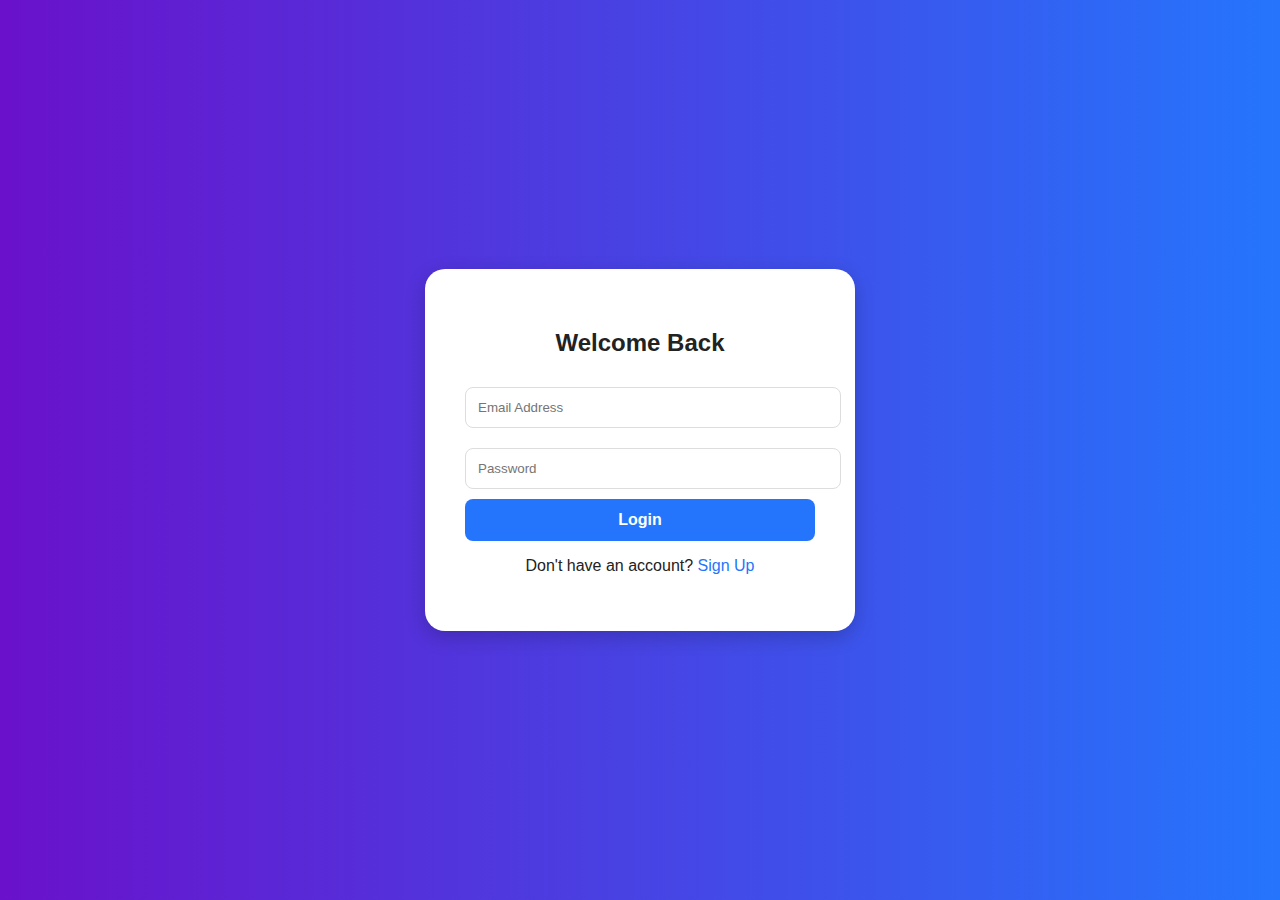
<file: frontend/signin.html>
<!DOCTYPE html>
<html lang="en">
<head>
  <meta charset="UTF-8">
  <meta name="viewport" content="width=device-width, initial-scale=1.0">
  <title>Login | AI Study Buddy</title>
  <link rel="stylesheet" href="css/signin-signup.css">
</head>
<body class="auth-body">
  <div class="auth-container">
    <h2>Welcome Back</h2>
    <form id="loginForm">
      <input type="email" placeholder="Email Address" id="email" name="email" required>
      <input type="password" placeholder="Password" id="password" name="password" required>
      <button type="submit">Login</button>
      <div class="authMsg"></div>
    </form>
    <p>Don't have an account? <a href="signup.html">Sign Up</a></p>
  </div>
  <script src="js/login.js"></script>
</body>
</html>
</file>
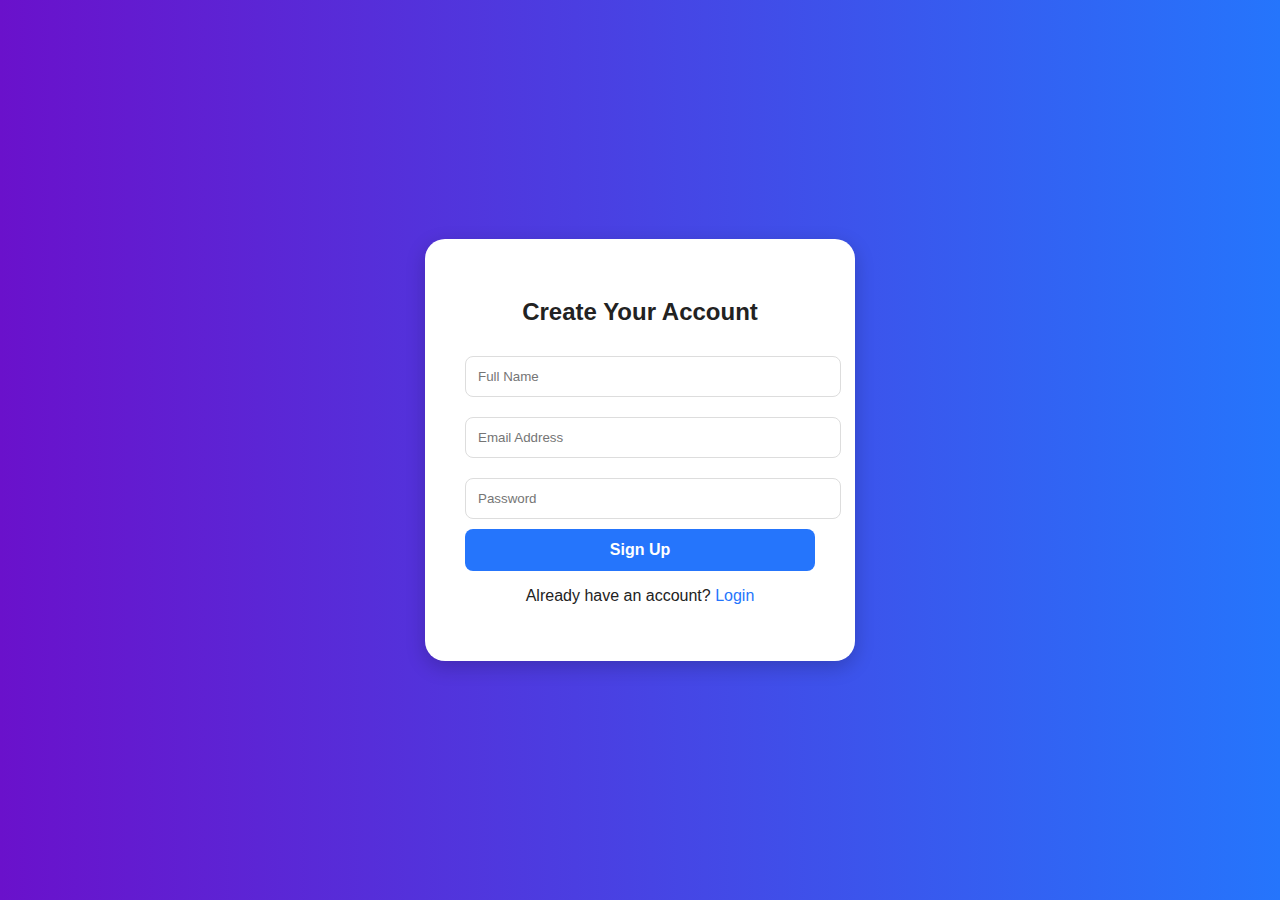
<file: frontend/signup.html>
<!DOCTYPE html>
<html lang="en">
<head>
  <meta charset="UTF-8">
  <meta name="viewport" content="width=device-width, initial-scale=1.0">
  <title>Sign Up | AI Study Buddy</title>
  <link rel="stylesheet" href="css/signin-signup.css">
</head>
<body class="auth-body">
  <div class="auth-container">
    <h2>Create Your Account</h2>
    <form id="signupForm">
      <input type="text" placeholder="Full Name" id="fullname" name="fullname" required>
      <input type="email" placeholder="Email Address" id="email" name="email" required>
      <input type="password" placeholder="Password" id="password" name="password" required>
      <button type="submit" id="signInBtn">Sign Up</button>
      <div id="authMsg"></div>
    </form>
    <p>Already have an account? <a href="signin.html">Login</a></p>
  </div>
  
  <script src="js/register.js"></script>
</body>
</html>
</file>
<file: frontend/css/signin-signup.css>
/* General */
body {
  font-family: "Poppins", sans-serif;
  margin: 0; padding: 0;
  background: linear-gradient(to right, #6a11cb, #2575fc);
  color: #fff;
}

/* Auth Pages */
.auth-body {
  display: flex;
  justify-content: center;
  align-items: center;
  height: 100vh;
}

.auth-container {
  background: #fff;
  color: #222;
  padding: 40px;
  border-radius: 20px;
  box-shadow: 0 6px 20px rgba(0,0,0,0.2);
  text-align: center;
  width: 350px;
}

.auth-container h2 { margin-bottom: 20px; }
.auth-container input {
  width: 100%; padding: 12px; margin: 10px 0;
  border: 1px solid #ddd; border-radius: 8px;
}
.auth-container button {
  width: 100%; padding: 12px;
  background: #2575fc; color: #fff;
  border: none; border-radius: 8px;
  cursor: pointer; font-size: 16px;
  transition: 0.3s;
}
.auth-container button:hover { background: #1a5ed1; }
.auth-container a { color: #2575fc; text-decoration: none; }

/* Dashboard */
.dash-header {
  background: #222;
  padding: 20px 10%;
  display: flex; justify-content: space-between; align-items: center;
}
.dash-header nav a {
  margin-left: 20px; color: #fff; text-decoration: none;
  transition: 0.3s;
}
.dash-header nav a:hover { color: #ffe082; }

.dashboard {
  padding: 40px 10%;
  display: grid;
  grid-template-columns: 1fr 1fr;
  gap: 30px;
}

section {
  background: #fff;
  color: #222;
  padding: 20px;
  border-radius: 15px;
  box-shadow: 0 6px 20px rgba(0,0,0,0.1);
}

section h2 { margin-bottom: 15px; }

button {
  background: #2575fc;
  color: #fff;
  padding: 10px 20px;
  border: none;
  border-radius: 10px;
  cursor: pointer;
  font-weight: 600;
}
button:hover { background: #1a5ed1; }
</file>
